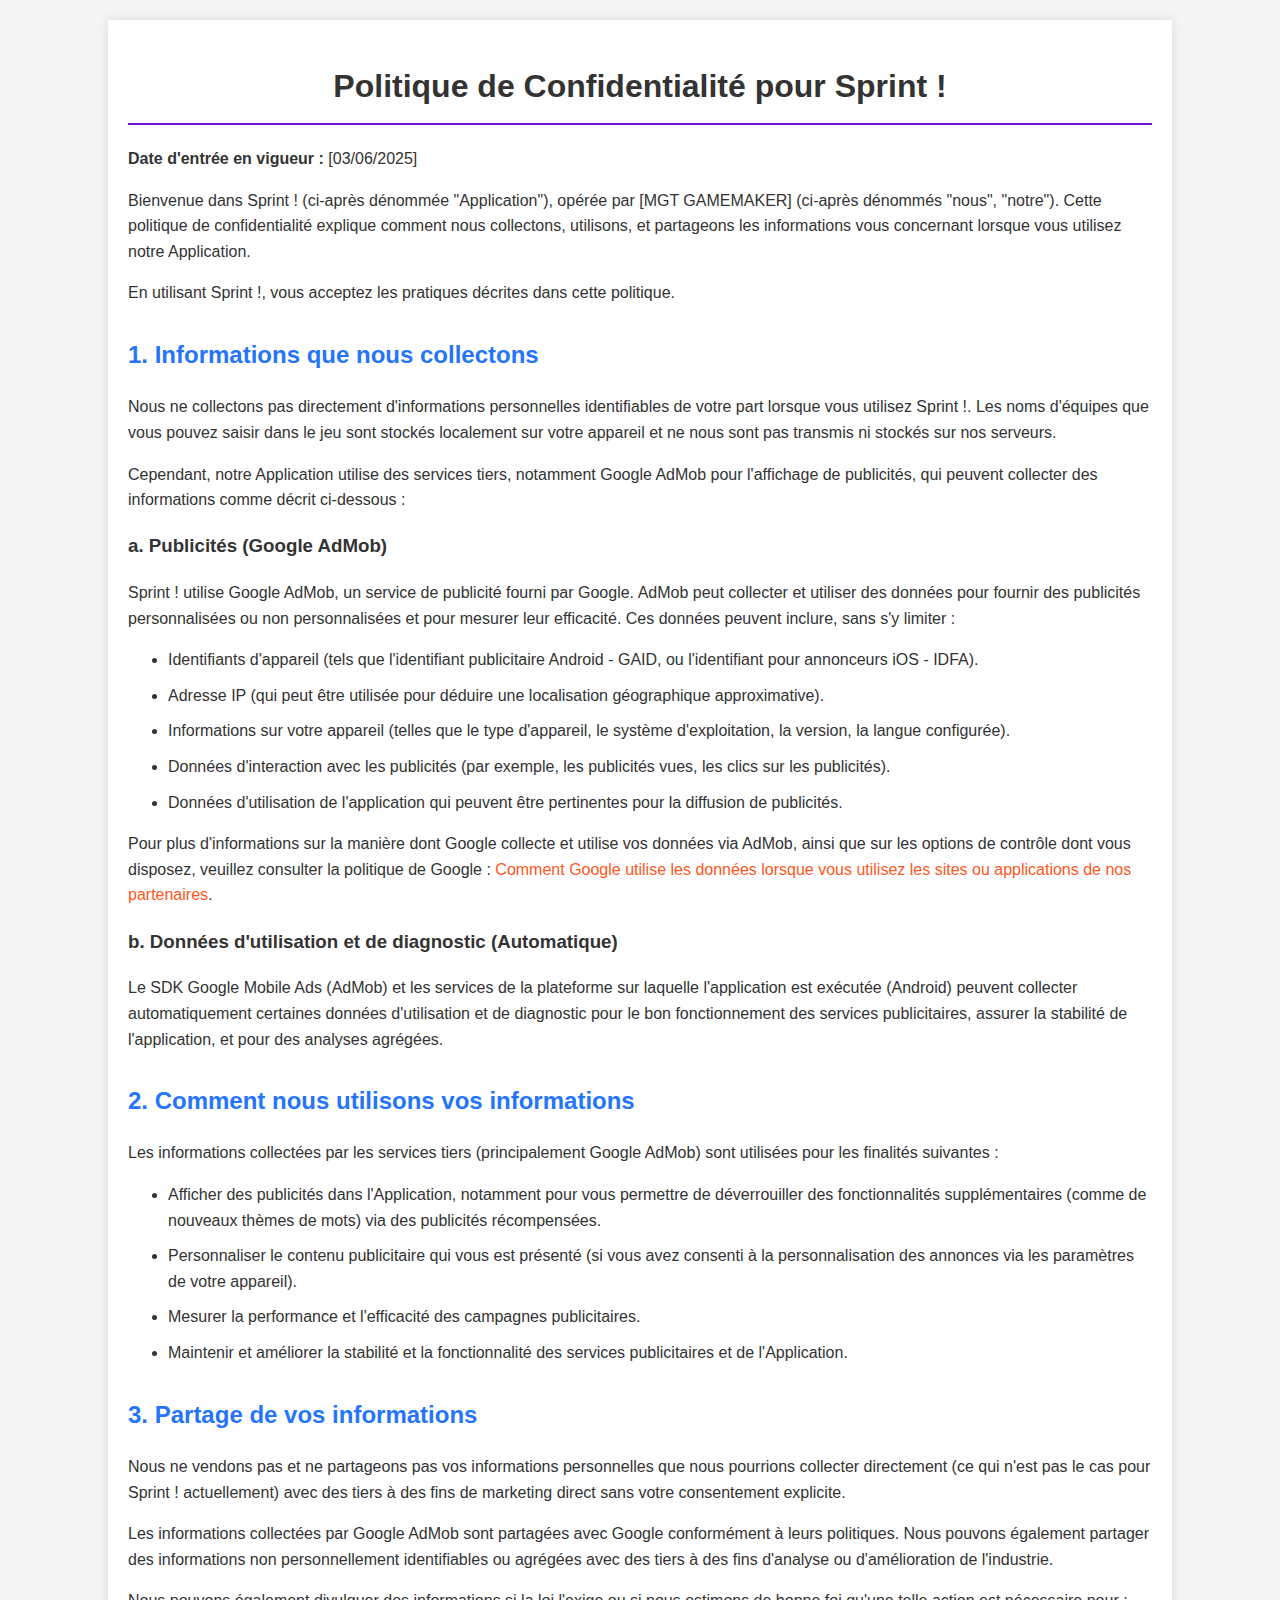
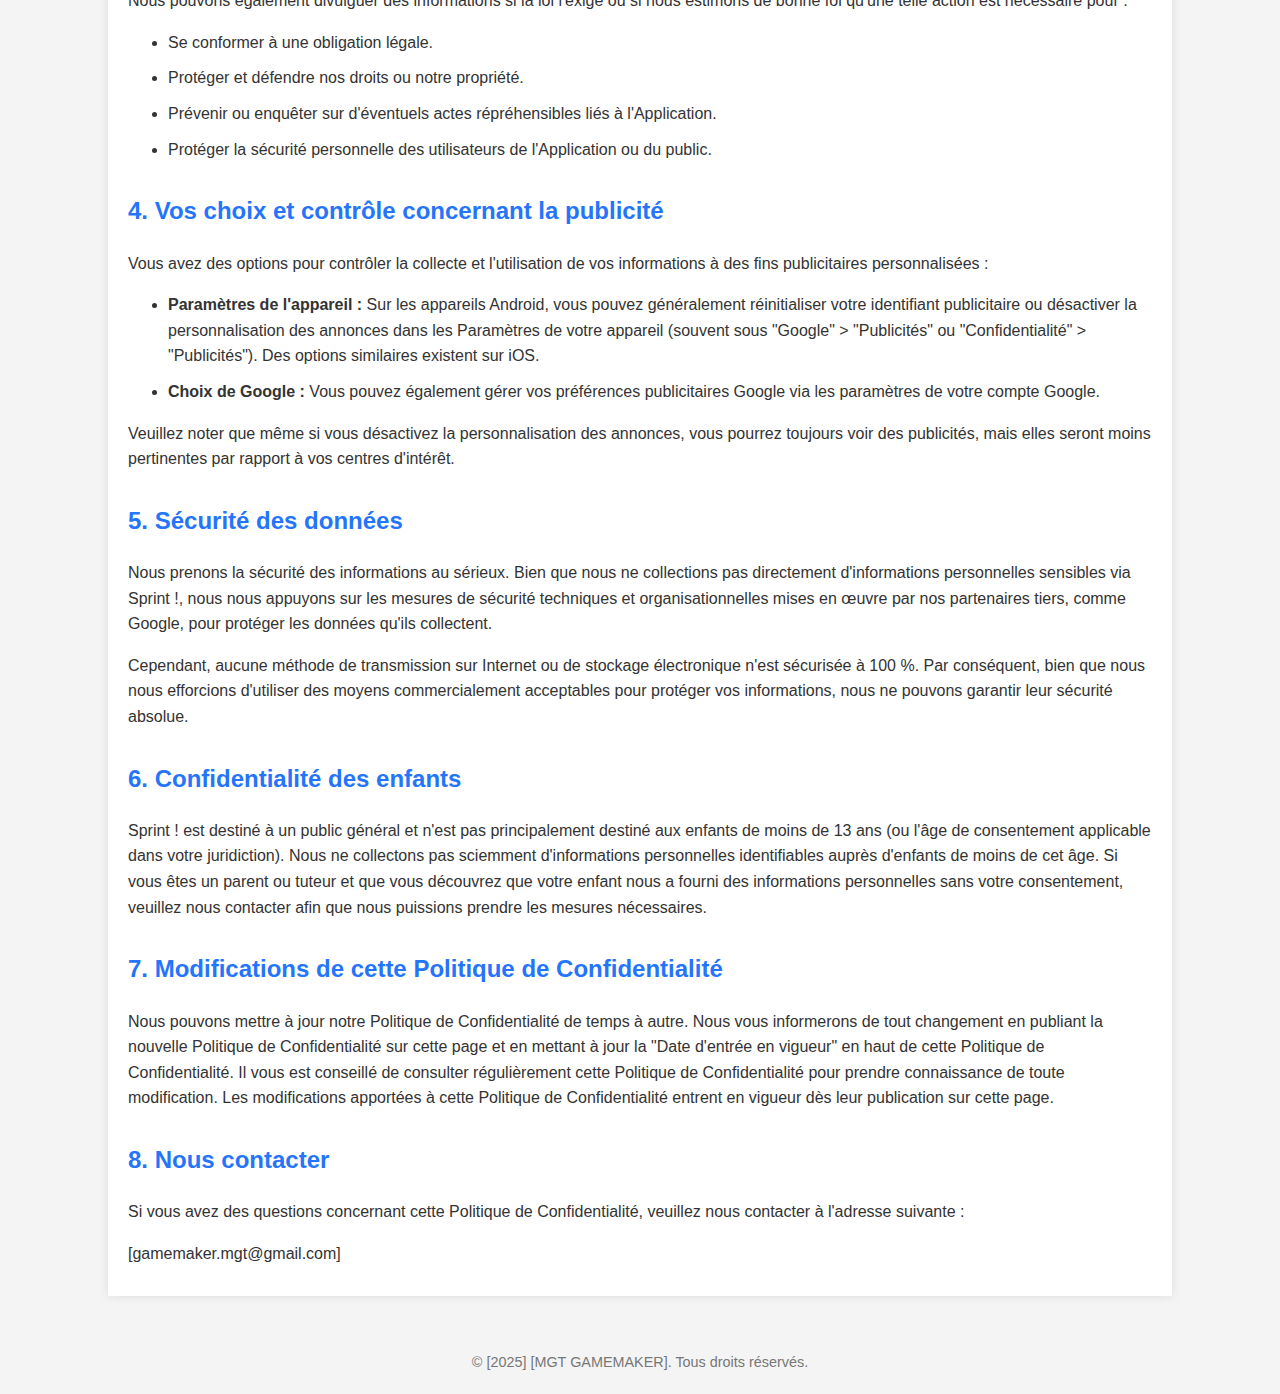
<file: index.html>
<!DOCTYPE html>
<html lang="fr">
<head>
    <meta charset="UTF-8">
    <meta name="viewport" content="width=device-width, initial-scale=1.0">
    <title>Politique de Confidentialité - Sprint !</title>
    <style>
        body {
            font-family: Arial, sans-serif;
            line-height: 1.6;
            margin: 0;
            padding: 0;
            background-color: #f4f4f4;
            color: #333;
        }
        .container {
            width: 80%;
            margin: auto;
            overflow: hidden;
            padding: 20px;
            background-color: #fff;
            box-shadow: 0 0 10px rgba(0,0,0,0.1);
            margin-top: 20px;
            margin-bottom: 20px;
        }
        h1 {
            color: #333;
            text-align: center;
            border-bottom: 2px solid #6A11CB; /* Couleur primaire de votre jeu */
            padding-bottom: 10px;
        }
        h2 {
            color: #2575FC; /* Couleur secondaire de votre jeu */
            margin-top: 30px;
        }
        p, li {
            margin-bottom: 10px;
        }
        a {
            color: #FF5722; /* Couleur d'accent de votre jeu */
            text-decoration: none;
        }
        a:hover {
            text-decoration: underline;
        }
        .footer {
            text-align: center;
            margin-top: 30px;
            padding: 10px;
            font-size: 0.9em;
            color: #777;
        }
    </style>
</head>
<body>
    <div class="container">
        <h1>Politique de Confidentialité pour Sprint !</h1>

        <p><strong>Date d'entrée en vigueur :</strong> [03/06/2025]</p>

        <p>Bienvenue dans Sprint ! (ci-après dénommée "Application"), opérée par [MGT GAMEMAKER] (ci-après dénommés "nous", "notre"). Cette politique de confidentialité explique comment nous collectons, utilisons, et partageons les informations vous concernant lorsque vous utilisez notre Application.</p>
        <p>En utilisant Sprint !, vous acceptez les pratiques décrites dans cette politique.</p>

        <h2>1. Informations que nous collectons</h2>
        <p>Nous ne collectons pas directement d'informations personnelles identifiables de votre part lorsque vous utilisez Sprint !. Les noms d'équipes que vous pouvez saisir dans le jeu sont stockés localement sur votre appareil et ne nous sont pas transmis ni stockés sur nos serveurs.</p>
        <p>Cependant, notre Application utilise des services tiers, notamment Google AdMob pour l'affichage de publicités, qui peuvent collecter des informations comme décrit ci-dessous :</p>
        
        <h3>a. Publicités (Google AdMob)</h3>
        <p>Sprint ! utilise Google AdMob, un service de publicité fourni par Google. AdMob peut collecter et utiliser des données pour fournir des publicités personnalisées ou non personnalisées et pour mesurer leur efficacité. Ces données peuvent inclure, sans s'y limiter :</p>
        <ul>
            <li>Identifiants d'appareil (tels que l'identifiant publicitaire Android - GAID, ou l'identifiant pour annonceurs iOS - IDFA).</li>
            <li>Adresse IP (qui peut être utilisée pour déduire une localisation géographique approximative).</li>
            <li>Informations sur votre appareil (telles que le type d'appareil, le système d'exploitation, la version, la langue configurée).</li>
            <li>Données d'interaction avec les publicités (par exemple, les publicités vues, les clics sur les publicités).</li>
            <li>Données d'utilisation de l'application qui peuvent être pertinentes pour la diffusion de publicités.</li>
        </ul>
        <p>Pour plus d'informations sur la manière dont Google collecte et utilise vos données via AdMob, ainsi que sur les options de contrôle dont vous disposez, veuillez consulter la politique de Google : <a href="https://policies.google.com/technologies/partner-sites" target="_blank" rel="noopener noreferrer">Comment Google utilise les données lorsque vous utilisez les sites ou applications de nos partenaires</a>.</p>

        <h3>b. Données d'utilisation et de diagnostic (Automatique)</h3>
        <p>Le SDK Google Mobile Ads (AdMob) et les services de la plateforme sur laquelle l'application est exécutée (Android) peuvent collecter automatiquement certaines données d'utilisation et de diagnostic pour le bon fonctionnement des services publicitaires, assurer la stabilité de l'application, et pour des analyses agrégées.</p>

        <h2>2. Comment nous utilisons vos informations</h2>
        <p>Les informations collectées par les services tiers (principalement Google AdMob) sont utilisées pour les finalités suivantes :</p>
        <ul>
            <li>Afficher des publicités dans l'Application, notamment pour vous permettre de déverrouiller des fonctionnalités supplémentaires (comme de nouveaux thèmes de mots) via des publicités récompensées.</li>
            <li>Personnaliser le contenu publicitaire qui vous est présenté (si vous avez consenti à la personnalisation des annonces via les paramètres de votre appareil).</li>
            <li>Mesurer la performance et l'efficacité des campagnes publicitaires.</li>
            <li>Maintenir et améliorer la stabilité et la fonctionnalité des services publicitaires et de l'Application.</li>
        </ul>

        <h2>3. Partage de vos informations</h2>
        <p>Nous ne vendons pas et ne partageons pas vos informations personnelles que nous pourrions collecter directement (ce qui n'est pas le cas pour Sprint ! actuellement) avec des tiers à des fins de marketing direct sans votre consentement explicite.</p>
        <p>Les informations collectées par Google AdMob sont partagées avec Google conformément à leurs politiques. Nous pouvons également partager des informations non personnellement identifiables ou agrégées avec des tiers à des fins d'analyse ou d'amélioration de l'industrie.</p>
        <p>Nous pouvons également divulguer des informations si la loi l'exige ou si nous estimons de bonne foi qu'une telle action est nécessaire pour :</p>
        <ul>
            <li>Se conformer à une obligation légale.</li>
            <li>Protéger et défendre nos droits ou notre propriété.</li>
            <li>Prévenir ou enquêter sur d'éventuels actes répréhensibles liés à l'Application.</li>
            <li>Protéger la sécurité personnelle des utilisateurs de l'Application ou du public.</li>
        </ul>

        <h2>4. Vos choix et contrôle concernant la publicité</h2>
        <p>Vous avez des options pour contrôler la collecte et l'utilisation de vos informations à des fins publicitaires personnalisées :</p>
        <ul>
            <li><strong>Paramètres de l'appareil :</strong> Sur les appareils Android, vous pouvez généralement réinitialiser votre identifiant publicitaire ou désactiver la personnalisation des annonces dans les Paramètres de votre appareil (souvent sous "Google" > "Publicités" ou "Confidentialité" > "Publicités"). Des options similaires existent sur iOS.</li>
            <li><strong>Choix de Google :</strong> Vous pouvez également gérer vos préférences publicitaires Google via les paramètres de votre compte Google.</li>
        </ul>
        <p>Veuillez noter que même si vous désactivez la personnalisation des annonces, vous pourrez toujours voir des publicités, mais elles seront moins pertinentes par rapport à vos centres d'intérêt.</p>

        <h2>5. Sécurité des données</h2>
        <p>Nous prenons la sécurité des informations au sérieux. Bien que nous ne collections pas directement d'informations personnelles sensibles via Sprint !, nous nous appuyons sur les mesures de sécurité techniques et organisationnelles mises en œuvre par nos partenaires tiers, comme Google, pour protéger les données qu'ils collectent.</p>
        <p>Cependant, aucune méthode de transmission sur Internet ou de stockage électronique n'est sécurisée à 100 %. Par conséquent, bien que nous nous efforcions d'utiliser des moyens commercialement acceptables pour protéger vos informations, nous ne pouvons garantir leur sécurité absolue.</p>

        <h2>6. Confidentialité des enfants</h2>
        <p>Sprint ! est destiné à un public général et n'est pas principalement destiné aux enfants de moins de 13 ans (ou l'âge de consentement applicable dans votre juridiction). Nous ne collectons pas sciemment d'informations personnelles identifiables auprès d'enfants de moins de cet âge. Si vous êtes un parent ou tuteur et que vous découvrez que votre enfant nous a fourni des informations personnelles sans votre consentement, veuillez nous contacter afin que nous puissions prendre les mesures nécessaires.</p>

        <h2>7. Modifications de cette Politique de Confidentialité</h2>
        <p>Nous pouvons mettre à jour notre Politique de Confidentialité de temps à autre. Nous vous informerons de tout changement en publiant la nouvelle Politique de Confidentialité sur cette page et en mettant à jour la "Date d'entrée en vigueur" en haut de cette Politique de Confidentialité. Il vous est conseillé de consulter régulièrement cette Politique de Confidentialité pour prendre connaissance de toute modification. Les modifications apportées à cette Politique de Confidentialité entrent en vigueur dès leur publication sur cette page.</p>

        <h2>8. Nous contacter</h2>
        <p>Si vous avez des questions concernant cette Politique de Confidentialité, veuillez nous contacter à l'adresse suivante :</p>
        <p>[gamemaker.mgt@gmail.com]</p>
    </div>

    <div class="footer">
        <p>&copy; [2025] [MGT GAMEMAKER]. Tous droits réservés.</p>
    </div>
</body>
</html>
</file>
